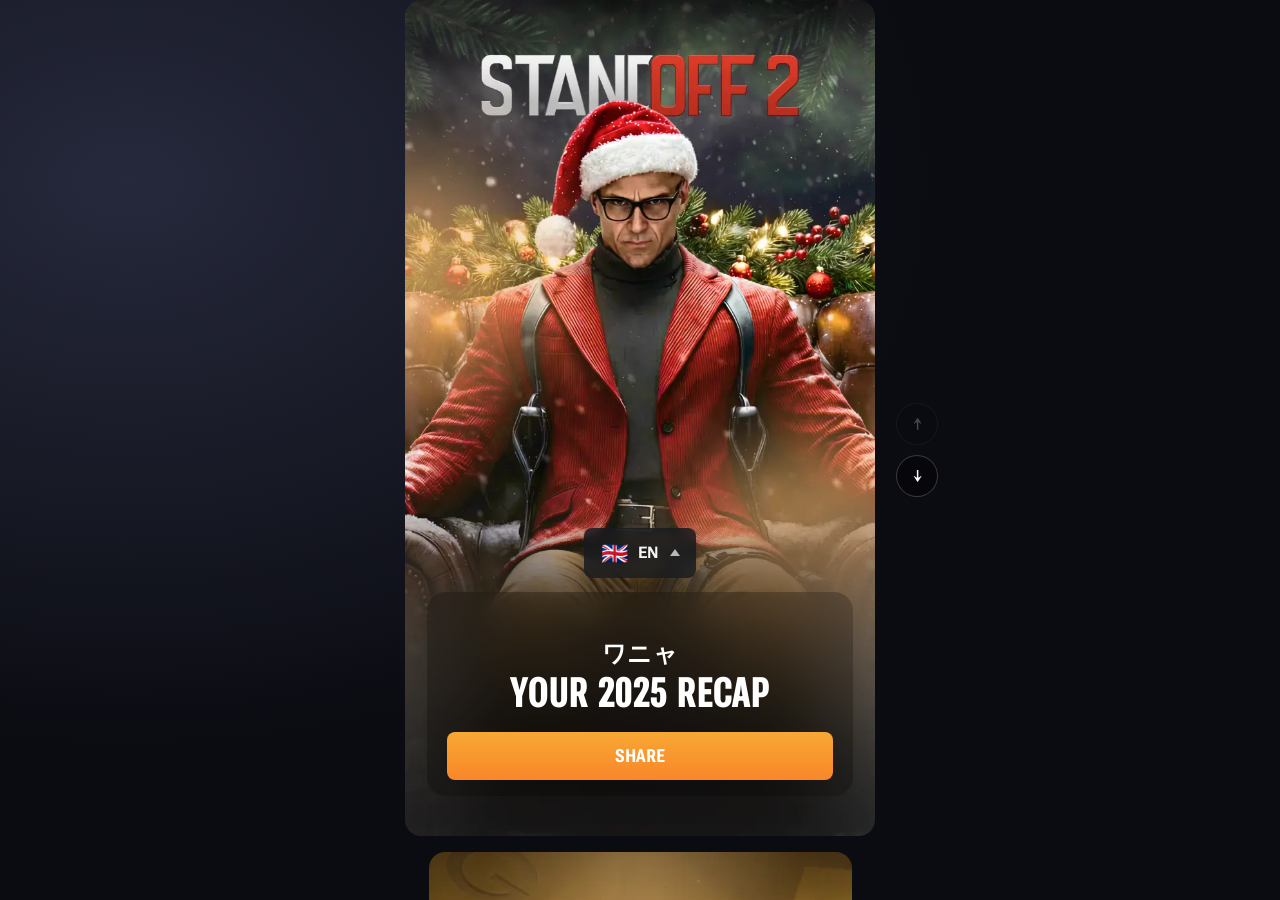
<file: index.html>
<!DOCTYPE html><html lang="en" dir="ltr"><head><meta charset="UTF-8"><link rel="shortcut icon" href="favicon.ico"><meta name="viewport" content="width=device-width,initial-scale=1"><meta name="theme-color" content="#323752"><meta name="robots" content="notranslate"><meta http-equiv="cache-control" content="no-cache"><meta http-equiv="expires" content="0"><meta http-equiv="pragma" content="no-cache"><link rel="canonical" href="https://install.standoff2.com/"><meta property="csp-nonce" content="**CSP_NONCE**"><noscript id="jss-insertion-point"></noscript><link rel="stylesheet" type="text/css" href="0.cf6b9f85.css"><link rel="stylesheet" type="text/css" href="1.976457fd.css"><style type="text/css" id="country-flag-fixer-ext-head">
  @font-face {
    font-family: "Twemoji Country Flags";
    font-style: normal;
    src: url("chrome-extension://jhcpefjbhmbkgjgipkhndplfbhdecijh/assets/TwemojiCountryFlags.woff2") format('woff2');
    unicode-range: U+1F1E6-1F1FF, U+1F3F4, U+E0062-E0063, U+E0065, U+E0067, U+E006C, U+E006E, U+E0073-E0074, U+E0077, U+E007F;
  }

  @font-face {
    font-family: "Twemoji Country Flags";
    font-style: italic; /* Defined to prevent italic styled flags */
    src: url("chrome-extension://jhcpefjbhmbkgjgipkhndplfbhdecijh/assets/TwemojiCountryFlags.woff2") format('woff2');
    unicode-range: U+1F1E6-1F1FF, U+1F3F4, U+E0062-E0063, U+E0065, U+E0067, U+E006C, U+E006E, U+E0073-E0074, U+E0077, U+E007F;
  }

html, body {
  height: 100%;
  overflow: hidden;
}

</style><link rel="stylesheet" type="text/css" href="4.a1e4e37d.css"><style type="text/css" id="country-flag-fixer-ext">._Text_4tjyj_1 { font-family: 'Twemoji Country Flags', var(--font-family-base) !important; }
html { font-family: 'Twemoji Country Flags', system-ui, "Segoe UI", Roboto, Helvetica, Arial, sans-serif, "Apple Color Emoji", "Segoe UI Emoji" !important; }
code, kbd, samp, pre { font-family: 'Twemoji Country Flags', ui-monospace, SFMono-Regular, Consolas, "Liberation Mono", Menlo, monospace !important; }
undefined { font-family: 'Twemoji Country Flags', "Roboto Flex Variable" !important; }
undefined { font-family: 'Twemoji Country Flags', "Roboto Flex Variable" !important; }
undefined { font-family: 'Twemoji Country Flags', "Roboto Flex Variable" !important; }
undefined { font-family: 'Twemoji Country Flags', "Roboto Flex Variable" !important; }
undefined { font-family: 'Twemoji Country Flags', "Roboto Flex Variable" !important; }
undefined { font-family: 'Twemoji Country Flags', "Roboto Flex Variable" !important; }
body { font-family: 'Twemoji Country Flags', var(--font-family-base) !important; }
</style><title>Standoff 2 Recap</title><meta name="description" content="meta.description"><link rel="canonical" href="https://install.standoff2.com/recap" data-rh="true"><meta name="description" content="Swipe through your Standoff 2 year in review." data-rh="true"><link rel="stylesheet" href="recap_langswitcher.css"></head><body><div id="root"><div class="app"><div class="dPilRRRl"><div class="uD5AL6an"><div class="KdxjzoAS"><div class="swiper swiper-initialized swiper-vertical F2AK2WzZ recap-swiper"><div class="swiper-wrapper" style="transform: translate3d(0px, 0px, 0px); transition-duration: 0ms; transition-delay: 0ms;"><div class="swiper-slide swiper-slide-active wWsFLGVq" style="margin-bottom: 16px;"><section class="mQZ4VHlB ymK9eeaz m6K5LEMy"><div class="SZ4xvQEJ uPqmKTYe"><div class="uRWs7Ni5"><h1 class="_Header_1kx4m_1 _l_1kx4m_32 haMDBxC3"><p class="PpNNl5vY">ワニャ</p><p>Your 2025 Recap</p></h1><div class="QrAGMlfu IRORex3n"><button type="button" class="_Button_1vg7i_1 _primary_1vg7i_62 _default_1vg7i_57"><span class="_Text_4tjyj_1 _l_4tjyj_33 _other_4tjyj_72">Share</span></button></div></div></div></section></div><div class="swiper-slide swiper-slide-next wWsFLGVq" style="margin-bottom: 16px;"><section class="mQZ4VHlB mmDAgplp"><div class="SZ4xvQEJ"><div><h4 class="_Header_1kx4m_1 _l_1kx4m_32 sTZIeafz">You understand that the best gear demands investment, and you never settled for less!</h4></div><div class="ZdQaXEOl"><div class="Q_kXwdq7 Vf6zNrJm Kg4mB_o8"><p class="_Text_4tjyj_1 _l_4tjyj_33 undefined">GOLD spent: </p><p class="_Text_4tjyj_1 _l_4tjyj_33 undefined f1Hx1g0H">46K</p></div></div><div class="Q6cyttTo"><h4 class="_Header_1kx4m_1 _s_1kx4m_24 PLS7wZ8f">You can buy your dream skin right now or choose to invest, it's up to you! You've outspent 99% of players on the Marketplace.</h4></div></div></section></div><div class="swiper-slide wWsFLGVq" style="margin-bottom: 16px;"><section class="mQZ4VHlB WUfXarNA XZe8h85d"><div class="xmDOAvRa"><h4 class="_Header_1kx4m_1 _l_1kx4m_32 sTZIeafz">You kept an eye on the eSports scene, supported pro teams, and got rewards.</h4></div><div class="SZ4xvQEJ uPqmKTYe"><div class="ZdQaXEOl"><div class="Q_kXwdq7 Vf6zNrJm Kg4mB_o8"><p class="_Text_4tjyj_1 _l_4tjyj_33 undefined">Stream Crates earned: </p><p class="_Text_4tjyj_1 _l_4tjyj_33 undefined f1Hx1g0H">11</p></div></div><div class="csxP37A_"><h4 class="_Header_1kx4m_1 _s_1kx4m_24 PLS7wZ8f">You got a taste for the new Stream Crates, and snagged more of them than 35% of players.</h4></div></div></section></div><div class="swiper-slide wWsFLGVq" style="margin-bottom: 16px;"><section class="mQZ4VHlB nFeA_SnB"><div class="xmDOAvRa"><h4 class="_Header_1kx4m_1 _l_1kx4m_32 a4edK2Fx">Every new Battle Pass level brings a little milestone and a satisfying reward.</h4></div><div class="SZ4xvQEJ uPqmKTYe"><div class="ZdQaXEOl"><div class="CDltdzSn Vf6zNrJm"><p class="_Text_4tjyj_1 _l_4tjyj_33 undefined vdwK2beU">Battle Pass levels earned: </p><p class="_Text_4tjyj_1 _l_4tjyj_33 undefined YGsAzgul">377</p></div></div><div><h4 class="_Header_1kx4m_1 _s_1kx4m_24 RA_gGnc8">You've outpaced 85% of players in your Battle Pass progress this year.</h4></div></div></section></div><div class="swiper-slide wWsFLGVq" style="margin-bottom: 16px;"><section class="mQZ4VHlB KQAVpVfe"><div class="xmDOAvRa"><h4 class="_Header_1kx4m_1 _l_1kx4m_32 a4edK2Fx">Completing every Battle Pass mission is a small step toward a big reward.</h4></div><div class="SZ4xvQEJ uPqmKTYe"><div class="ZdQaXEOl"><div class="CDltdzSn Vf6zNrJm"><p class="_Text_4tjyj_1 _l_4tjyj_33 undefined vdwK2beU">Battle Pass missions completed: </p><p class="_Text_4tjyj_1 _l_4tjyj_33 undefined YGsAzgul">320</p></div></div><div><h4 class="_Header_1kx4m_1 _s_1kx4m_24 RA_gGnc8">You outperformed 75% of players.</h4></div></div></section></div><div class="swiper-slide wWsFLGVq" style="margin-bottom: 16px;"><section class="mQZ4VHlB x0q3_jBC" style="background-image: url(&quot;2.webp&quot;);"><div class="xmDOAvRa"><h4 class="_Header_1kx4m_1 _l_1kx4m_32 a4edK2Fx">Experience shows your knowledge of the game.</h4></div><div class="SZ4xvQEJ uPqmKTYe"><div class="ZdQaXEOl"><div class="CDltdzSn Vf6zNrJm"><p class="_Text_4tjyj_1 _l_4tjyj_33 undefined vdwK2beU">XP gained: </p><p class="_Text_4tjyj_1 _l_4tjyj_33 undefined YGsAzgul">682K</p></div></div><div><h4 class="_Header_1kx4m_1 _s_1kx4m_24 RA_gGnc8"></h4></div></div></section></div><div class="swiper-slide wWsFLGVq" style="margin-bottom: 16px;"><section class="mQZ4VHlB xi6CL7P5"><div class="xmDOAvRa"><h4 class="_Header_1kx4m_1 _l_1kx4m_32 a4edK2Fx">You never missed any giveaways.</h4></div><div class="SZ4xvQEJ uPqmKTYe"><div class="ZdQaXEOl"><div class="CDltdzSn Vf6zNrJm"><p class="_Text_4tjyj_1 _l_4tjyj_33 undefined vdwK2beU">Promo codes activated: </p><p class="_Text_4tjyj_1 _l_4tjyj_33 undefined YGsAzgul">33</p></div></div><div><h4 class="_Header_1kx4m_1 _s_1kx4m_24 RA_gGnc8">You got lots of cool presents this year! 99% of players wish they had your luck.</h4></div></div></section></div><div class="swiper-slide wWsFLGVq" style="margin-bottom: 16px;"><section class="mQZ4VHlB KCbnAT4I"><div class="SZ4xvQEJ uPqmKTYe"><div class="Jc73K2ZV"><h1 class="_Header_1kx4m_1 _l_1kx4m_32 JUn1kK9P">Combat Stats</h1><p class="_Text_4tjyj_1 _s_4tjyj_27 undefined P7VyO7Ly">See how well you did in ranked matches in Seasons 9 and 10.</p></div></div></section></div><div class="swiper-slide wWsFLGVq" style="margin-bottom: 16px;"><section class="mQZ4VHlB odc_WKxC"><div class="SZ4xvQEJ"><div><h4 class="_Header_1kx4m_1 _l_1kx4m_32 sTZIeafz">Up-close, cold-blooded combat where one mistake can cost everything. The knife is a confident player's weapon.</h4></div><div class="ZdQaXEOl"><div class="Q_kXwdq7 Vf6zNrJm Kg4mB_o8"><p class="_Text_4tjyj_1 _l_4tjyj_33 undefined">Knife kills: </p><p class="_Text_4tjyj_1 _l_4tjyj_33 undefined f1Hx1g0H">3</p></div></div></div></section></div><div class="swiper-slide wWsFLGVq" style="margin-bottom: 16px;"><section class="mQZ4VHlB APhAtbsh"><div class="SZ4xvQEJ"><div><h4 class="_Header_1kx4m_1 _l_1kx4m_32 sTZIeafz">Fire doesn't forgive mistakes, yet you've mastered its power.</h4></div><div class="ZdQaXEOl"><div class="Q_kXwdq7 Vf6zNrJm Kg4mB_o8"><p class="_Text_4tjyj_1 _l_4tjyj_33 undefined">Fire kills: </p><p class="_Text_4tjyj_1 _l_4tjyj_33 undefined f1Hx1g0H">2</p></div></div></div></section></div><div class="swiper-slide wWsFLGVq" style="margin-bottom: 16px;"><section class="mQZ4VHlB OxcWXcsq"><div class="SZ4xvQEJ"><div><h4 class="_Header_1kx4m_1 _l_1kx4m_32 sTZIeafz">Your precise calculations and perfect timing led to explosive victories.</h4></div><div class="ZdQaXEOl"><div class="Q_kXwdq7 Vf6zNrJm Kg4mB_o8"><p class="_Text_4tjyj_1 _l_4tjyj_33 undefined">Grenade kills: </p><p class="_Text_4tjyj_1 _l_4tjyj_33 undefined f1Hx1g0H">4</p></div></div></div></section></div><div class="swiper-slide wWsFLGVq" style="margin-bottom: 16px;"><section class="mQZ4VHlB qSP65tZ_ nvLzdeO3"><div class="SZ4xvQEJ gKpwFnLf"><div><h4 class="_Header_1kx4m_1 _l_1kx4m_32 qGLeC1oI">What's the point of saving ammo? You have to pull the trigger to win!</h4></div><div class="ZdQaXEOl"><div class="Q_kXwdq7 Vf6zNrJm Kg4mB_o8"><p class="_Text_4tjyj_1 _l_4tjyj_33 undefined">Shots: </p><p class="_Text_4tjyj_1 _l_4tjyj_33 undefined f1Hx1g0H">16K</p><p class="_Text_4tjyj_1 _l_4tjyj_33 undefined">You'd need around 145.3 kg of lead to make this many bullets!</p></div></div><div class="Q6cyttTo"><h4 class="_Header_1kx4m_1 _s_1kx4m_24 TsPK0zaI">You took more shots than 80% of players.</h4></div></div></section></div><div class="swiper-slide wWsFLGVq" style="margin-bottom: 16px;"><section class="mQZ4VHlB IvhJlI4F"><div class="xmDOAvRa"><h4 class="_Header_1kx4m_1 _l_1kx4m_32 EsoWFaHX">What matters isn't that you fell, but that you always got back up!</h4></div><div class="SZ4xvQEJ uPqmKTYe"><div class="ZdQaXEOl"><div class="CDltdzSn Vf6zNrJm iQVqrJix"><p class="_Text_4tjyj_1 _l_4tjyj_33 undefined vdwK2beU">Death count: </p><p class="_Text_4tjyj_1 _l_4tjyj_33 undefined YGsAzgul">764</p></div></div></div></section></div><div class="swiper-slide wWsFLGVq" style="margin-bottom: 16px;"><section class="mQZ4VHlB SQNlp4eX" style="background-image: url(&quot;p90.webp&quot;);"><div class="xmDOAvRa"><h2 class="_Header_1kx4m_1 _l_1kx4m_32 o7EhwyuW">Your favorite weapon</h2></div><div class="SZ4xvQEJ uPqmKTYe"><div class="IRORex3n"><h3 class="_Header_1kx4m_1 _l_1kx4m_32 pBHglg4G">P90</h3><div class="nvz08j4e"><div class="xhTellg_"><p class="_Text_4tjyj_1 _l_4tjyj_33 undefined">Kills</p><p class="_Text_4tjyj_1 _l_4tjyj_33 undefined f1Hx1g0H">187</p></div><div class="xhTellg_"><p class="_Text_4tjyj_1 _l_4tjyj_33 undefined">Headshots</p><p class="_Text_4tjyj_1 _l_4tjyj_33 undefined f1Hx1g0H">66</p></div><div class="xhTellg_"><p class="_Text_4tjyj_1 _l_4tjyj_33 undefined">Accuracy</p><p class="_Text_4tjyj_1 _l_4tjyj_33 undefined f1Hx1g0H">21%</p></div></div></div></div></section></div><div class="swiper-slide wWsFLGVq" style="margin-bottom: 16px;"><section class="mQZ4VHlB JMmAzrhm nvLzdeO3"><div class="SZ4xvQEJ"><div class="xmDOAvRa"><h4 class="_Header_1kx4m_1 _l_1kx4m_32 uKOWLj8S">You tested yourself in ranked matches and emerged victorious!</h4></div><div class="ZdQaXEOl p1JZ7io7"><div class="CJptLzzQ Vf6zNrJm"><p class="_Text_4tjyj_1 _l_4tjyj_33 undefined WbvU1M2E">Allies:</p><p class="_Text_4tjyj_1 _l_4tjyj_33 undefined WbvU1M2E">1570 MMR</p><div class="o_T0Ccpq"><img class="zC6BscAd" alt="rank" src="13.webp"></div><p class="_Text_4tjyj_1 _l_4tjyj_33 undefined WbvU1M2E">That is better than 88% of players.</p></div></div><div class="v6d1fU5V IRORex3n VwkrguZv ZPnfj1Pu"><div class="CJptLzzQ"><p class="_Text_4tjyj_1 _l_4tjyj_33 undefined WbvU1M2E">Competitive:</p><p class="_Text_4tjyj_1 _l_4tjyj_33 undefined WbvU1M2E">1351 MMR</p><div class="o_T0Ccpq"><img class="iLt99sbd" alt="rank" src="11.webp"></div></div><div class="CJptLzzQ"><p class="_Text_4tjyj_1 _l_4tjyj_33 undefined WbvU1M2E">Duel:</p><p class="_Text_4tjyj_1 _l_4tjyj_33 undefined WbvU1M2E">1479 MMR</p><div class="o_T0Ccpq"><img class="iLt99sbd" alt="rank" src="12.webp"></div></div></div></div></section></div><div class="swiper-slide wWsFLGVq" style="margin-bottom: 16px;"><section class="mQZ4VHlB BglIiPx7"><div class="xmDOAvRa"><h4 class="_Header_1kx4m_1 _l_1kx4m_32 a4edK2Fx">Every match is progress on your path to mastery.</h4></div><div class="SZ4xvQEJ uPqmKTYe"><div class="ZdQaXEOl"><div class="CDltdzSn Vf6zNrJm P58d2FQL"><p class="_Text_4tjyj_1 _l_4tjyj_33 undefined vdwK2beU">Matches played: </p><p class="_Text_4tjyj_1 _l_4tjyj_33 undefined YGsAzgul">131</p></div></div><div><h4 class="_Header_1kx4m_1 _s_1kx4m_24 RA_gGnc8">You played more ranked matches than 80% of players.</h4></div></div></section></div><div class="swiper-slide wWsFLGVq" style="margin-bottom: 16px;"><section class="mQZ4VHlB ki8ivv23"><div class="xmDOAvRa"><h4 class="_Header_1kx4m_1 _l_1kx4m_32 NEBayV1o">Every player has their favorite mode.</h4></div><div class="SZ4xvQEJ uPqmKTYe"><div class="ZdQaXEOl"><div class="CDltdzSn Vf6zNrJm"><p class="_Text_4tjyj_1 _l_4tjyj_33 undefined vdwK2beU">Favorite mode: </p><p class="_Text_4tjyj_1 _l_4tjyj_33 undefined reO0TJnQ">Duel</p></div></div><div><h4 class="_Header_1kx4m_1 _s_1kx4m_24 RA_gGnc8">97% of players can't boast the same level of devotion.</h4></div></div></section></div><div class="swiper-slide wWsFLGVq" style="margin-bottom: 16px;"><section class="mQZ4VHlB Fg1dH5s9"><div class="xmDOAvRa"><h4 class="_Header_1kx4m_1 _l_1kx4m_32 a4edK2Fx">Victories aren't random, and you know how to achieve them.</h4></div><div class="SZ4xvQEJ uPqmKTYe"><div class="ZdQaXEOl"><div class="CDltdzSn Vf6zNrJm P58d2FQL"><p class="_Text_4tjyj_1 _l_4tjyj_33 undefined vdwK2beU">Victories: </p><p class="_Text_4tjyj_1 _l_4tjyj_33 undefined YGsAzgul">67</p></div></div><div><h4 class="_Header_1kx4m_1 _s_1kx4m_24 TsPK0zaI">You won more matches than 80% of players.</h4></div></div></section></div><div class="swiper-slide wWsFLGVq" style="margin-bottom: 16px;"><section class="mQZ4VHlB bVWPoZAh"><div class="xmDOAvRa"><h4 class="_Header_1kx4m_1 _l_1kx4m_32 a4edK2Fx">Being the MVP means leading your team to victory.</h4></div><div class="SZ4xvQEJ uPqmKTYe"><div class="ZdQaXEOl"><div class="CDltdzSn Vf6zNrJm P58d2FQL"><p class="_Text_4tjyj_1 _l_4tjyj_33 undefined vdwK2beU">Total MVPs: </p><p class="_Text_4tjyj_1 _l_4tjyj_33 undefined YGsAzgul">529</p></div></div><div><h4 class="_Header_1kx4m_1 _s_1kx4m_24 TsPK0zaI">You were MVP more often than 85% of players!</h4></div></div></section></div><div class="swiper-slide wWsFLGVq" style="margin-bottom: 16px;"><section class="mQZ4VHlB Tk_F3jlS" style="background-image: url(&quot;Pool.webp&quot;);"><div class="xmDOAvRa"><h2 class="_Header_1kx4m_1 _l_1kx4m_32 EI1crRo8">Your opponents don't stand a chance when fighting you on your favorite map.</h2></div><div class="SZ4xvQEJ uPqmKTYe"><div class="IRORex3n"><h3 class="_Header_1kx4m_1 _l_1kx4m_32 pBHglg4G">POOL</h3><div class="nvz08j4e"><div class="xhTellg_"><p class="_Text_4tjyj_1 _l_4tjyj_33 undefined">Matches played: </p><p class="_Text_4tjyj_1 _l_4tjyj_33 undefined f1Hx1g0H">29</p></div><div class="xhTellg_"><p class="_Text_4tjyj_1 _l_4tjyj_33 undefined">Victories: </p><p class="_Text_4tjyj_1 _l_4tjyj_33 undefined f1Hx1g0H">21</p></div></div></div></div></section></div><div class="swiper-slide wWsFLGVq" style="margin-bottom: 16px;"><section class="mQZ4VHlB Tk_F3jlS" style="background-image: url(&quot;sandstone.webp&quot;);"><div class="xmDOAvRa"><h2 class="_Header_1kx4m_1 _l_1kx4m_32 EI1crRo8">Your opponents don't stand a chance when fighting you on your favorite map.</h2></div><div class="SZ4xvQEJ uPqmKTYe"><div class="IRORex3n"><h3 class="_Header_1kx4m_1 _l_1kx4m_32 pBHglg4G">SANDSTONE</h3><div class="nvz08j4e"><div class="xhTellg_"><p class="_Text_4tjyj_1 _l_4tjyj_33 undefined">Matches played: </p><p class="_Text_4tjyj_1 _l_4tjyj_33 undefined f1Hx1g0H">26</p></div><div class="xhTellg_"><p class="_Text_4tjyj_1 _l_4tjyj_33 undefined">Victories: </p><p class="_Text_4tjyj_1 _l_4tjyj_33 undefined f1Hx1g0H">11</p></div></div></div></div></section></div><div class="swiper-slide wWsFLGVq" style="margin-bottom: 16px;"><section class="mQZ4VHlB Tk_F3jlS" style="background-image: url(&quot;Cableway.webp&quot;);"><div class="xmDOAvRa"><h2 class="_Header_1kx4m_1 _l_1kx4m_32 EI1crRo8">Your opponents don't stand a chance when fighting you on your favorite map.</h2></div><div class="SZ4xvQEJ uPqmKTYe"><div class="IRORex3n"><h3 class="_Header_1kx4m_1 _l_1kx4m_32 pBHglg4G">CABLEWAY</h3><div class="nvz08j4e"><div class="xhTellg_"><p class="_Text_4tjyj_1 _l_4tjyj_33 undefined">Matches played: </p><p class="_Text_4tjyj_1 _l_4tjyj_33 undefined f1Hx1g0H">21</p></div><div class="xhTellg_"><p class="_Text_4tjyj_1 _l_4tjyj_33 undefined">Victories: </p><p class="_Text_4tjyj_1 _l_4tjyj_33 undefined f1Hx1g0H">13</p></div></div></div></div></section></div><div class="swiper-slide wWsFLGVq" style="margin-bottom: 16px;"><section class="mQZ4VHlB b4QDvilH"><div class="xmDOAvRa"><h4 class="_Header_1kx4m_1 _l_1kx4m_32 a4edK2Fx">Winning a match together is so much fun!</h4></div><div class="SZ4xvQEJ uPqmKTYe"><div><h4 class="_Header_1kx4m_1 _s_1kx4m_24 kj7e2MQy">The friend you played most matches with: Lirili Larila</h4></div><div class="ZdQaXEOl"><div class="Q_kXwdq7 Vf6zNrJm Kg4mB_o8"><p class="_Text_4tjyj_1 _l_4tjyj_33 undefined vdwK2beU">Matches played together: </p><p class="_Text_4tjyj_1 _l_4tjyj_33 undefined YGsAzgul">29</p></div></div></div></section></div><div class="swiper-slide wWsFLGVq" style="margin-bottom: 16px;"><section class="mQZ4VHlB yNoJOrpT amsLZ2Dk"><div class="xmDOAvRa"><h4 class="_Header_1kx4m_1 _l_1kx4m_32 xxU7rU3L">This has been an incredible year!</h4></div><div class="SZ4xvQEJ uPqmKTYe"><div><h4 class="_Header_1kx4m_1 _s_1kx4m_24 Qjw6nObj">Your level of activity this year is an inspiration to other players. We wish you even more victories in 2026! Thank you for playing Standoff 2!</h4></div><div class="QrAGMlfu IRORex3n"><button type="button" class="_Button_1vg7i_1 _primary_1vg7i_62 _default_1vg7i_57"><span class="_Text_4tjyj_1 _l_4tjyj_33 _other_4tjyj_72">Share</span></button></div></div></section></div></div></div></div><div class="GQTlKzDA"><button type="button" class="_Button_1vg7i_1 _icon_1vg7i_205 _default_1vg7i_57 XU7MBqXF" disabled=""><span class="_Text_4tjyj_1 _l_4tjyj_33 _other_4tjyj_72">↑</span></button><button type="button" class="_Button_1vg7i_1 _icon_1vg7i_205 _default_1vg7i_57 XU7MBqXF"><span class="_Text_4tjyj_1 _l_4tjyj_33 _other_4tjyj_72">↓</span></button></div></div></div></div></div><noscript><div><img src="1.gif" style="position: absolute; left: -9999px" alt=""></div></noscript><script src="recap_nav.js"></script>
<script defer src="recap_i18n.js"></script><script defer src="recap_langswitcher.js"></script>
<script defer src="recap_share.js"></script></body></html>
</file>
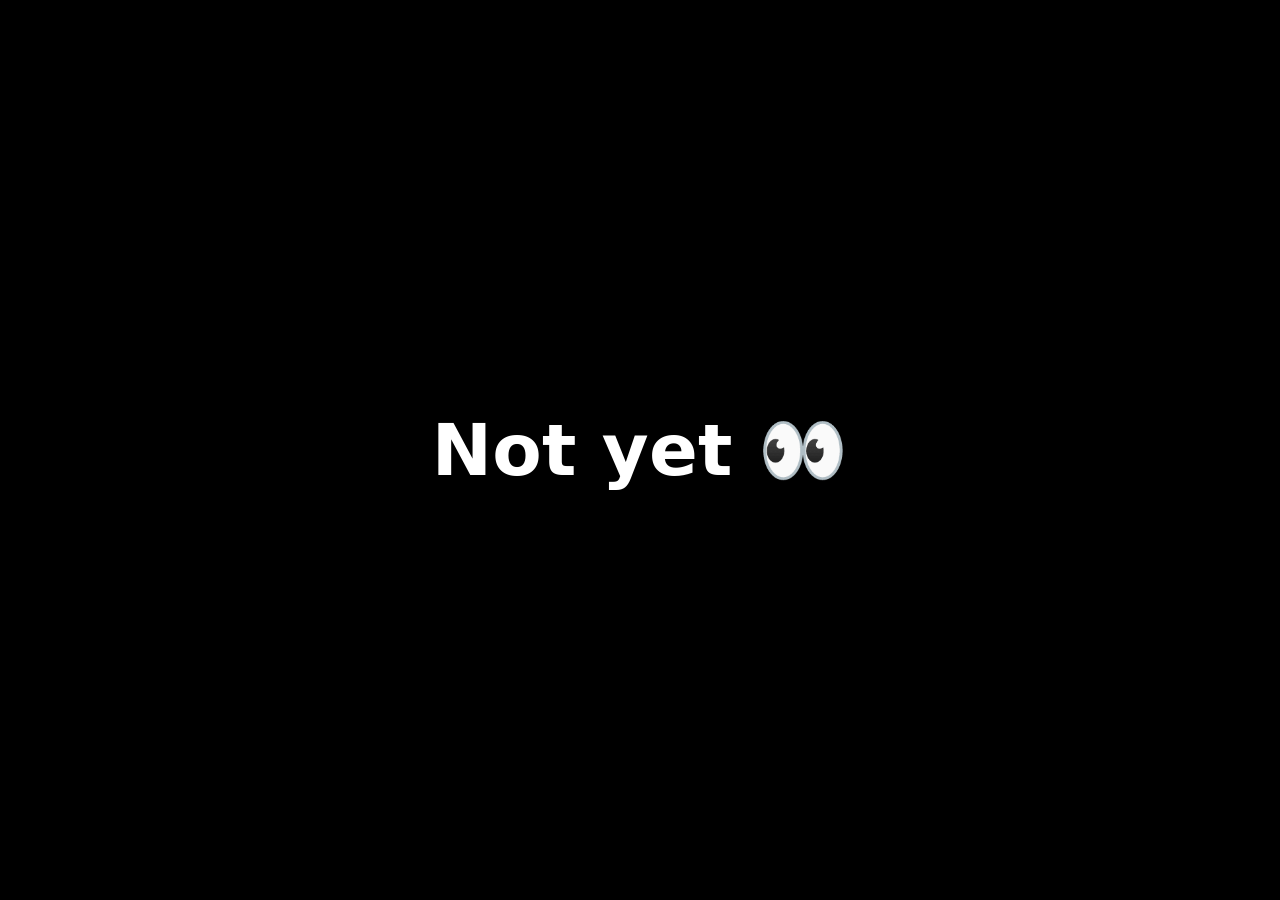
<file: 2026/index.html>
<!doctype html>
<html lang="en">
<head>
  <meta charset="utf-8" />
  <meta name="viewport" content="width=device-width,initial-scale=1" />
  <title>Not yet</title>
  <style>
    :root {
      color-scheme: dark;
    }
    html, body {
      height: 100%;
      margin: 0;
      background: #000;
      color: #fff;
      font-family: system-ui, -apple-system, "Segoe UI", Roboto, Arial, sans-serif;
    }
    .wrap {
      height: 100%;
      display: grid;
      place-items: center;
    }
    .text {
      font-size: clamp(28px, 6vw, 72px);
      font-weight: 600;
      letter-spacing: 0.2px;
      user-select: none;
    }
    /* Make the link look like normal text */
    .text a {
      color: inherit;
      text-decoration: none;
      cursor: default;
    }
    .text a:focus-visible {
      outline: 2px solid #fff;
      outline-offset: 6px;
      border-radius: 6px;
      cursor: pointer;
    }
  </style>
</head>
<body>
  <div class="wrap">
    <div class="text">
      Not yet
      <a href="https://www.youtube.com/watch?v=dQw4w9WgXcQ" target="_blank" rel="noopener noreferrer" aria-label="👀">
        👀
      </a>
    </div>
  </div>
</body>
</html>
</file>
<file: 0.cf6b9f85.css>
._Text_4tjyj_1{font-family:var(--font-family-base);font-weight:var(--font-weight-regular)}._wide_4tjyj_6{font-variation-settings:"wdth" var(--font-variation-width-2),"slnt" var(--font-variation-slnt-1),"GRAD" var(--font-variation-grad-2),"XTRA" var(--font-variation-xtra-2),"XOPQ" var(--font-variation-xopq-2),"YOPQ" var(--font-variation-yopq),"YTLC" var(--font-variation-ytlc-2),"YTUC" var(--font-variation-ytuc),"YTAS" var(--font-variation-ytas),"YTDE" var(--font-variation-ytde),"YTFI" var(--font-variation-ytfi)}._wide_4tjyj_6._xxs_4tjyj_21{letter-spacing:var(--font-letter-spacing-small-1)}._wide_4tjyj_6._xs_4tjyj_24{letter-spacing:var(--font-letter-spacing-small-2)}._wide_4tjyj_6._s_4tjyj_27{letter-spacing:var(--font-letter-spacing-small-3)}._wide_4tjyj_6._m_4tjyj_30{letter-spacing:var(--font-letter-spacing-small-4)}._wide_4tjyj_6._l_4tjyj_33{letter-spacing:var(--font-letter-spacing-small-5)}._narrow_4tjyj_37{font-variation-settings:"wdth" var(--font-variation-width-3),"slnt" var(--font-variation-slnt-1),"GRAD" var(--font-variation-grad-3),"XTRA" var(--font-variation-xtra-3),"XOPQ" var(--font-variation-xopq-3),"YOPQ" var(--font-variation-yopq),"YTLC" var(--font-variation-ytlc-3),"YTUC" var(--font-variation-ytuc),"YTAS" var(--font-variation-ytas),"YTDE" var(--font-variation-ytde),"YTFI" var(--font-variation-ytfi)}._narrow_4tjyj_37._xxs_4tjyj_21{letter-spacing:var(--font-letter-spacing-small-1)}._narrow_4tjyj_37._xs_4tjyj_24{letter-spacing:var(--font-letter-spacing-small-2)}._narrow_4tjyj_37._s_4tjyj_27{letter-spacing:var(--font-letter-spacing-small-3)}._narrow_4tjyj_37._m_4tjyj_30{letter-spacing:var(--font-letter-spacing-small-4)}._narrow_4tjyj_37._l_4tjyj_33{letter-spacing:var(--font-letter-spacing-small-5)}._italic_4tjyj_68{font-variation-settings:"slnt" var(--font-variation-slnt-2)}._other_4tjyj_72{font-variation-settings:"wdth" var(--font-variation-width-4),"slnt" var(--font-variation-slnt-1),"GRAD" var(--font-variation-grad-4),"XTRA" var(--font-variation-xtra-4),"XOPQ" var(--font-variation-xopq-4),"YOPQ" var(--font-variation-yopq),"YTLC" var(--font-variation-ytlc-4),"YTUC" var(--font-variation-ytuc),"YTAS" var(--font-variation-ytas),"YTDE" var(--font-variation-ytde),"YTFI" var(--font-variation-ytfi);text-transform:var(--font-transform-uppercase);font-weight:var(--font-weight-bold)}._other_4tjyj_72._xs_4tjyj_24{letter-spacing:var(--font-letter-spacing-small-1)}._other_4tjyj_72._s_4tjyj_27{letter-spacing:var(--font-letter-spacing-small-3)}._other_4tjyj_72._m_4tjyj_30{letter-spacing:var(--font-letter-spacing-small-4)}._other_4tjyj_72._l_4tjyj_33{letter-spacing:var(--font-letter-spacing-small-5)}._xxs_4tjyj_21{font-size:var(--font-size-10)}._xs_4tjyj_24{font-size:var(--font-size-12)}._s_4tjyj_27{font-size:var(--font-size-14)}._m_4tjyj_30{font-size:var(--font-size-16)}._l_4tjyj_33{font-size:var(--font-size-18)}

._SpinnerWrapper_ugh3q_1{display:flex;justify-content:center;align-items:center;width:24px;height:24px}._Spinner_ugh3q_1{width:100%;height:100%;border:4px solid transparent;border-radius:50%;border-top:4px solid var(--neutral-white-100);animation:_spin_ugh3q_1 1s linear infinite}@keyframes _spin_ugh3q_1{0%{transform:rotate(0)}to{transform:rotate(360deg)}}

._Button_1vg7i_1{display:flex;color:var(--neutral-white-100);width:auto;padding:12px 32px;justify-content:center;align-items:center;border-radius:8px;text-transform:uppercase;letter-spacing:.18px;font-weight:700;gap:8px;height:100%}._Button_1vg7i_1>svg{height:24px;width:auto}._Button_1vg7i_1:has(._titleContainer_1vg7i_21>._strokeThroughText_1vg7i_21){padding:8px 24px}._tiny_1vg7i_24:has(._titleContainer_1vg7i_21>._strokeThroughText_1vg7i_21){padding:4px 24px}._tertiary_1vg7i_27:has(._titleContainer_1vg7i_21>._strokeThroughText_1vg7i_21){padding:7px 23px}._tiny_1vg7i_24._tertiary_1vg7i_27:has(._titleContainer_1vg7i_21>._strokeThroughText_1vg7i_21){padding:3px 23px}._Button_1vg7i_1:disabled{cursor:not-allowed}._tiny_1vg7i_24{padding:8px 32px;font-size:16px;line-height:18px;letter-spacing:.14px}._tiny_1vg7i_24>svg{height:16px}._tiny_1vg7i_24._tertiary_1vg7i_27{padding:7px 31px}._mini_1vg7i_52{font-size:16px;line-height:1;letter-spacing:.16px}._default_1vg7i_57{font-size:18px;line-height:24px}._primary_1vg7i_62{background:linear-gradient(180deg,rgba(var(--main-red-bright),0),rgba(var(--main-red-bright),.2)),rgb(var(--primary-rgb))}._primary_1vg7i_62:not(:disabled):hover{background:linear-gradient(0deg,rgba(var(--neutral-black-rgb),.03),rgba(var(--neutral-black-rgb),.03)),linear-gradient(180deg,rgba(var(--main-red-bright),0),rgba(var(--main-red-bright),.2)),rgb(var(--primary-rgb))}._primary_1vg7i_62:not(:disabled):active{background:linear-gradient(0deg,rgba(var(--main-red-bright),0),rgba(var(--main-red-bright),.2)),linear-gradient(0deg,rgba(var(--neutral-black-rgb),.1),rgba(var(--neutral-black-rgb),.1)),rgb(var(--primary-rgb))}._primary_1vg7i_62:not(:disabled):focus-visible{background:linear-gradient(180deg,rgba(var(--main-red-bright),0),rgba(var(--main-red-bright),.2)),rgb(var(--primary-rgb));box-shadow:0 0 10px #ffb03e}._primary_1vg7i_62:disabled{background:linear-gradient(0deg,#75757599,#75757599),linear-gradient(180deg,rgba(var(--main-red-bright),0) 7.45%,rgba(var(--main-red-bright),.2)),rgb(var(--primary-rgb));color:var(--neutral-white-40)}._secondary_1vg7i_127{border-radius:8px;background:rgba(var(--neutral-white-rgb),.04)}._secondary_1vg7i_127:not(:disabled):hover{background:rgba(var(--neutral-white-rgb),.06)}._secondary_1vg7i_127:not(:disabled):active{background:var(--neutral-white-10)}._secondary_1vg7i_127:not(:disabled):focus-visible{border-radius:8px;background:rgba(var(--neutral-white-rgb),.04);box-shadow:0 0 16.9px rgba(var(--neutral-white-rgb),.24)}._secondary_1vg7i_127:disabled{border-radius:8px;background:rgba(var(--neutral-white-rgb),.04);color:var(--neutral-white-20)}._tertiary_1vg7i_27{border:1px solid var(--neutral-white-100);background:var(--neutral-white-10);padding:11px 31px}._tertiary_1vg7i_27:not(:disabled):hover{border:1px solid var(--neutral-white-100);background:rgba(var(--neutral-white-rgb),.15)}._tertiary_1vg7i_27:not(:disabled):active{border:1px solid var(--neutral-white-100);background:var(--neutral-white-20)}._tertiary_1vg7i_27:not(:disabled):focus-visible{border:1px solid var(--neutral-white-100);background:var(--neutral-white-20);box-shadow:0 0 10px 0 var(--neutral-white-100)}._tertiary_1vg7i_27:disabled{background:#aeaeae99;color:#b3b3b366;border:1px solid transparent}._error_1vg7i_179{border-radius:8px;background:rgba(var(--system-red),.16);color:rgba(var(--system-red),1)}._error_1vg7i_179:not(:disabled):hover{background:rgba(var(--system-red),.24)}._error_1vg7i_179:not(:disabled):active{background:rgba(var(--system-red),.24)}._error_1vg7i_179:not(:disabled):focus-visible{border-radius:8px;background:rgba(var(--system-red),.04);box-shadow:0 0 16.9px rgba(var(--system-red),.24)}._error_1vg7i_179:disabled{border-radius:8px;background:rgba(var(--system-red),.14);color:rgba(var(--system-red),.2)}._icon_1vg7i_205{padding:3px}._icon_1vg7i_205>:is(svg,img){width:var(--icon-size, 18px);height:var(--icon-size, 18px)}._icon_1vg7i_205>svg>path{fill:var(--icon-fill, rgb(134, 134, 136))}._icon_1vg7i_205:disabled{opacity:.24}._icon_1vg7i_205:disabled>svg>path{fill:#cfcfd0}._icon_1vg7i_205:not(:disabled):hover>svg>path{fill:#9e9fa0}._icon_1vg7i_205:not(:disabled):active>svg>path{fill:#b6b7b8}._icon_1vg7i_205:not(:disabled):focus-visible>svg>path{fill:rgba(var(--neutral-white-rgb),1)}._text_1vg7i_235{position:relative;color:var(--neutral-white-60);padding:4px 8px}._text_1vg7i_235>span{text-transform:none;font-weight:var(--font-weight-regular)}._text_1vg7i_235:not(:disabled):hover{color:var(--neutral-white-100);background:rgba(var(--neutral-white-rgb),.08)}._text_1vg7i_235:not(:disabled):active{color:var(--neutral-white-80)}._text_1vg7i_235:not(:disabled):focus-visible{color:var(--neutral-white-100);background:none;border:.5px solid var(--neutral-white-60)}._text_1vg7i_235:disabled{color:var(--neutral-white-30);background:none}._buttonSpinner_1vg7i_266{max-width:16px;height:16px;margin:0}@media(hover:none){._primary_1vg7i_62:not(:disabled):hover{background:linear-gradient(180deg,rgba(var(--main-red-bright),0) 7.45%,rgba(var(--main-red-bright),.2)),rgb(var(--primary-rgb))}._primary_1vg7i_62:not(:disabled):active{background:linear-gradient(0deg,rgba(var(--main-red-bright),0),rgba(var(--main-red-bright),.2)),linear-gradient(0deg,rgba(var(--neutral-black-rgb),.1),rgba(var(--neutral-black-rgb),.1)),rgb(var(--primary-rgb))}._secondary_1vg7i_127:not(:disabled):hover{background:rgba(var(--neutral-white-rgb),.04)}._secondary_1vg7i_127:not(:disabled):active{background:var(--neutral-white-10)}._tertiary_1vg7i_27:not(:disabled):hover{background:rgba(var(--neutral-white-rgb),.15)}._tertiary_1vg7i_27:not(:disabled):active{border:1px solid var(--neutral-white-100);background:var(--neutral-white-20)}._icon_1vg7i_205:not(:disabled):hover>svg>path{fill:#868688}._icon_1vg7i_205:not(:disabled):active>svg>path{fill:#b6b7b8}._text_1vg7i_235:not(:disabled):hover{color:var(--neutral-white-60);background:none}._text_1vg7i_235:not(:disabled):active{color:var(--neutral-white-80)}}

/*! modern-normalize v3.0.1 | MIT License | https://github.com/sindresorhus/modern-normalize */*,:before,:after{box-sizing:border-box}html{font-family:system-ui,Segoe UI,Roboto,Helvetica,Arial,sans-serif,"Apple Color Emoji","Segoe UI Emoji";line-height:1.15;-webkit-text-size-adjust:100%;-moz-tab-size:4;tab-size:4}body{margin:0}b,strong{font-weight:bolder}code,kbd,samp,pre{font-family:ui-monospace,SFMono-Regular,Consolas,Liberation Mono,Menlo,monospace;font-size:1em}small{font-size:80%}sub,sup{font-size:75%;line-height:0;position:relative;vertical-align:baseline}sub{bottom:-.25em}sup{top:-.5em}table{border-color:currentcolor}button,input,optgroup,select,textarea{font-family:inherit;font-size:100%;line-height:1.15;margin:0}button,[type=button],[type=reset],[type=submit]{-webkit-appearance:button}legend{padding:0}progress{vertical-align:baseline}::-webkit-inner-spin-button,::-webkit-outer-spin-button{height:auto}[type=search]{-webkit-appearance:textfield;outline-offset:-2px}::-webkit-search-decoration{-webkit-appearance:none}::-webkit-file-upload-button{-webkit-appearance:button;font:inherit}summary{display:list-item}:root{--font-family-base: "Roboto Flex Variable", -apple-system, BlinkMacSystemFont, "Segoe UI", "Helvetica Neue", Arial, sans-serif;--font-size-10: 10px;--font-size-12: 12px;--font-size-14: 14px;--font-size-16: 16px;--font-size-18: 18px;--font-size-20: 20px;--font-size-36: 36px;--font-letter-spacing-small-1: .1px;--font-letter-spacing-small-2: .12px;--font-letter-spacing-small-3: .14px;--font-letter-spacing-small-4: .16px;--font-letter-spacing-small-5: .18px;--font-letter-spacing-1: .9px;--font-letter-spacing-2: 1px;--font-letter-spacing-3: 1.3px;--font-letter-spacing-4: 2.5px;--font-weight-regular: 400;--font-weight-bold: 700;--font-weight-extra-bold: 765;--font-transform-uppercase: uppercase;--font-transform-none: none;--font-variation-yopq: 79;--font-variation-ytas: 750;--font-variation-ytde: -203;--font-variation-ytfi: 738;--font-variation-ytuc: 712;--font-variation-width-1: 127;--font-variation-width-2: 100;--font-variation-width-3: 80;--font-variation-width-4: 25;--font-variation-grad-1: -31;--font-variation-grad-2: 0;--font-variation-grad-3: 0;--font-variation-grad-4: 0;--font-variation-xtra-1: 468;--font-variation-xtra-2: 510;--font-variation-xtra-3: 419;--font-variation-xtra-4: 468;--font-variation-xopq-1: 78;--font-variation-xopq-2: 96;--font-variation-xopq-3: 96;--font-variation-xopq-4: 96;--font-variation-ytlc-1: 481;--font-variation-ytlc-2: 514;--font-variation-ytlc-3: 514;--font-variation-ytlc-4: 514;--font-variation-slnt-1: 0;--font-variation-slnt-2: -10}:root{--z-layer-zero: 0;--z-layer-1: 1;--z-layer-ten-1: 10;--z-layer-ten-2: 20;--z-layer-ten-3: 30;--z-layer-ten-4: 40;--z-layer-ten-5: 50;--z-layer-ten-6: 60;--z-layer-ten-7: 70;--z-layer-ten-8: 80;--z-layer-ten-9: 90;--z-layer-hund-1: 100;--z-layer-hund-2: 200;--z-layer-hund-3: 300;--z-layer-hund-4: 400;--z-layer-hund-5: 500;--z-layer-hund-6: 600;--z-layer-hund-7: 700;--z-layer-hund-8: 800;--z-layer-hund-9: 900;--z-layer-thds-1: 1000;--z-base: var(--z-layer-zero);--z-sticky-layer: var(--z-layer-ten-1);--z-dropdown-layer: var(--z-layer-hund-1);--z-popover-layer: var(--z-layer-hund-2);--z-drawer-layer: var(--z-layer-hund-3);--z-popup-layer: var(--z-layer-hund-4);--z-popup-critical-layer: var(--z-layer-hund-5);--z-notification-layer: var(--z-layer-hund-6);--z-loader-layer: var(--z-layer-hund-7);--z-spotlight-layer: var(--z-layer-hund-8);--z-dev-layer: var(--z-layer-hund-9);--z-fatal-layer: var(--z-layer-thnd-1)}:root{--space-xxs: 2px;--space-xs: 4px;--space-s: 8px;--space-m: 12px;--space-l: 16px;--space-xl: 24px;--space-xxl: 32px}:root{--test-layout: 1440px}:root{--neutral-white-100: rgb(var(--neutral-white-rgb), 1);--neutral-white-90: rgb(var(--neutral-white-rgb), .9);--neutral-white-80: rgb(var(--neutral-white-rgb), .8);--neutral-white-70: rgb(var(--neutral-white-rgb), .7);--neutral-white-60: rgb(var(--neutral-white-rgb), .6);--neutral-white-50: rgb(var(--neutral-white-rgb), .5);--neutral-white-40: rgb(var(--neutral-white-rgb), .4);--neutral-white-30: rgb(var(--neutral-white-rgb), .3);--neutral-white-20: rgb(var(--neutral-white-rgb), .2);--neutral-white-10: rgb(var(--neutral-white-rgb), .1);--neutral-black-100: rgb(var(--neutral-black-rgb), 1);--neutral-black-90: rgb(var(--neutral-black-rgb), .9);--neutral-black-80: rgb(var(--neutral-black-rgb), .8);--neutral-black-70: rgb(var(--neutral-black-rgb), .7);--neutral-black-60: rgb(var(--neutral-black-rgb), .6);--neutral-black-50: rgb(var(--neutral-black-rgb), .5);--neutral-black-40: rgb(var(--neutral-black-rgb), .4);--neutral-black-30: rgb(var(--neutral-black-rgb), .3);--neutral-black-20: rgb(var(--neutral-black-rgb), .2);--neutral-black-10: rgb(var(--neutral-black-rgb), .1)}:root{--test-shadow: 0 1px 2px rgba(0, 0, 0, .05)}@font-face{font-family:Roboto Flex Variable;font-style:oblique 0deg 10deg;font-display:swap;font-weight:100 1000;font-stretch:25% 151%;src:url("8e46375093e4efbc9218253c55901921a5e78509.woff2") format("woff2-variations");unicode-range:U+0460-052F,U+1C80-1C8A,U+20B4,U+2DE0-2DFF,U+A640-A69F,U+FE2E-FE2F}@font-face{font-family:Roboto Flex Variable;font-style:oblique 0deg 10deg;font-display:swap;font-weight:100 1000;font-stretch:25% 151%;src:url("78afc45cd56c5efa986e98105550957a23d21830.woff2") format("woff2-variations");unicode-range:U+0301,U+0400-045F,U+0490-0491,U+04B0-04B1,U+2116}@font-face{font-family:Roboto Flex Variable;font-style:oblique 0deg 10deg;font-display:swap;font-weight:100 1000;font-stretch:25% 151%;src:url("840930ed13e9a258f63776dec66d5f1eaab2c8e7.woff2") format("woff2-variations");unicode-range:U+0370-0377,U+037A-037F,U+0384-038A,U+038C,U+038E-03A1,U+03A3-03FF}@font-face{font-family:Roboto Flex Variable;font-style:oblique 0deg 10deg;font-display:swap;font-weight:100 1000;font-stretch:25% 151%;src:url("f67ebf24fb4defec495c2e6fc0292f4d0d2bdd35.woff2") format("woff2-variations");unicode-range:U+0102-0103,U+0110-0111,U+0128-0129,U+0168-0169,U+01A0-01A1,U+01AF-01B0,U+0300-0301,U+0303-0304,U+0308-0309,U+0323,U+0329,U+1EA0-1EF9,U+20AB}@font-face{font-family:Roboto Flex Variable;font-style:oblique 0deg 10deg;font-display:swap;font-weight:100 1000;font-stretch:25% 151%;src:url("6c5d52c31aa0c82375cd5f62ab5ca49c1db05d8d.woff2") format("woff2-variations");unicode-range:U+0100-02BA,U+02BD-02C5,U+02C7-02CC,U+02CE-02D7,U+02DD-02FF,U+0304,U+0308,U+0329,U+1D00-1DBF,U+1E00-1E9F,U+1EF2-1EFF,U+2020,U+20A0-20AB,U+20AD-20C0,U+2113,U+2C60-2C7F,U+A720-A7FF}@font-face{font-family:Roboto Flex Variable;font-style:oblique 0deg 10deg;font-display:swap;font-weight:100 1000;font-stretch:25% 151%;src:url("2cd1039034136a25813431f4b9814264de59bee2.woff2") format("woff2-variations");unicode-range:U+0000-00FF,U+0131,U+0152-0153,U+02BB-02BC,U+02C6,U+02DA,U+02DC,U+0304,U+0308,U+0329,U+2000-206F,U+20AC,U+2122,U+2191,U+2193,U+2212,U+2215,U+FEFF,U+FFFD}body{font-family:var(--font-family-base)}h1,h2,h3,h4,h5,h6,p,span{padding:0;margin:0}button{border:none;background:none;color:inherit;padding:0;margin:0;font:inherit;cursor:pointer;outline:none}:root{--primary-rgb: 248, 168, 52;--main-red: 205, 53, 36;--main-red-bright: 255, 0, 0;--main-blue-gray: 19, 21, 28;--main-blue-gray-substrate: 22, 22, 26;--main-dark-blue: 18, 20, 31;--system-red: 228, 98, 83;--system-green: 67, 202, 103;--system-orange: 255, 131, 23;--neutral-white-rgb: 255, 255, 255;--neutral-black-rgb: 13, 14, 18}


/*# sourceMappingURL=0.cf6b9f85.css.map*/
</file>
<file: 1.976457fd.css>
/* CookieNotice.module.css */
._OFK8Quf {
  position: fixed;
  bottom: 16px;
  left: 0;
  right: 0;
  display: flex;
  justify-content: center;
  z-index: 1000;
  pointer-events: none;
}

.zZPJ96id {
  pointer-events: auto;
  min-width: 280px;
  max-width: 600px;
  width: calc(100% - 32px);

  display: flex;
  align-items: center;
  justify-content: space-between;
  gap: 16px;

  padding: 16px 20px;
  background-color: #111;
  color: #fff;
  border-radius: 12px;
  box-shadow: 0 8px 24px rgba(0, 0, 0, 0.3);
}

.odykmIlq {
      max-width: 430px;
}

.BYmxGMOf {
  height: auto;
  width: auto;
}



@media (max-width: 1125px) and (min-width: 0px) {
    .zZPJ96id {
      flex-direction: column;
      gap: 8px;
    }

    .odykmIlq{
      max-width: 100%;
    }

    .BYmxGMOf {
      width: 100%;
    }
}
html, body {
    background-color: var(--neutral-black-100);
}

.app {
    background-color: var(--neutral-black-100);
}

.vissuallyHidden {
  position: absolute !important;
  width: 1px;
  height: 1px;
  padding: 0;
  margin: -1px;
  overflow: hidden;
  clip: rect(0 0 0 0);
  clip-path: inset(50%);
  white-space: nowrap;
  border: 0;
}

/*# sourceMappingURL=1.976457fd.css.map*/
</file>
<file: 4.a1e4e37d.css>
._Header_1kx4m_1{font-family:Roboto Flex Variable,sans-serif;width:var(--font-weight-extra-bold);font-style:normal;text-transform:var(--font-transform-uppercase);font-variation-settings:"wdth" var(--font-variation-width-1),"slnt" var(--font-variation-slnt-1),"GRAD" var(--font-variation-grad-1),"XTRA" var(--font-variation-xtra-1),"XOPQ" var(--font-variation-xopq-1),"YOPQ" var(--font-variation-yopq),"YTLC" var(--font-variation-ytlc-1),"YTUC" var(--font-variation-ytuc),"YTAS" var(--font-variation-ytas),"YTDE" var(--font-variation-ytde),"YTFI" var(--font-variation-ytfi)}._xs_1kx4m_20{font-size:var(--font-size-14);letter-spacing:var(--font-letter-spacing-1)}._s_1kx4m_24{font-size:var(--font-size-16);letter-spacing:var(--font-letter-spacing-2)}._m_1kx4m_28{font-size:var(--font-size-18);letter-spacing:var(--font-letter-spacing-3)}._l_1kx4m_32{font-size:var(--font-size-20);letter-spacing:var(--font-letter-spacing-3)}._xl_1kx4m_36{font-size:var(--font-size-36);letter-spacing:var(--font-letter-spacing-4)}

/**
 * Swiper 12.0.3
 * Most modern mobile touch slider and framework with hardware accelerated transitions
 * https://swiperjs.com
 *
 * Copyright 2014-2025 Vladimir Kharlampidi
 *
 * Released under the MIT License
 *
 * Released on: October 21, 2025
 */

:root {
  --swiper-theme-color: #007aff;
  /*
  --swiper-preloader-color: var(--swiper-theme-color);
  --swiper-wrapper-transition-timing-function: initial;
  */
}
:host {
  position: relative;
  display: block;
  margin-left: auto;
  margin-right: auto;
  z-index: 1;
}
.swiper {
  margin-left: auto;
  margin-right: auto;
  position: relative;
  overflow: hidden;
  list-style: none;
  padding: 0;
  /* Fix of Webkit flickering */
  z-index: 1;
  display: block;
}
.swiper-vertical > .swiper-wrapper {
  flex-direction: column;
}
.swiper-wrapper {
  position: relative;
  width: 100%;
  height: 100%;
  z-index: 1;
  display: flex;
  transition-property: transform;
  transition-timing-function: var(--swiper-wrapper-transition-timing-function, initial);
  box-sizing: content-box;
}
.swiper-android .swiper-slide,
.swiper-ios .swiper-slide,
.swiper-wrapper {
  transform: translate3d(0px, 0, 0);
}
.swiper-horizontal {
  touch-action: pan-y;
}
.swiper-vertical {
  touch-action: pan-x;
}
.swiper-slide {
  flex-shrink: 0;
  width: 100%;
  height: 100%;
  position: relative;
  transition-property: transform;
  display: block;
}
.swiper-slide-invisible-blank {
  visibility: hidden;
}
/* Auto Height */
.swiper-autoheight,
.swiper-autoheight .swiper-slide {
  height: auto;
}
.swiper-autoheight .swiper-wrapper {
  align-items: flex-start;
  transition-property: transform, height;
}
.swiper-backface-hidden .swiper-slide {
  transform: translateZ(0);
  backface-visibility: hidden;
}
/* 3D Effects */
.swiper-3d.swiper-css-mode .swiper-wrapper {
  perspective: 1200px;
}
.swiper-3d .swiper-wrapper {
  transform-style: preserve-3d;
}
.swiper-3d {
  perspective: 1200px;
  .swiper-slide,
  .swiper-cube-shadow {
    transform-style: preserve-3d;
  }
}

/* CSS Mode */
.swiper-css-mode {
  > .swiper-wrapper {
    overflow: auto;
    scrollbar-width: none; /* For Firefox */
    -ms-overflow-style: none; /* For Internet Explorer and Edge */
    &::-webkit-scrollbar {
      display: none;
    }
  }
  > .swiper-wrapper > .swiper-slide {
    scroll-snap-align: start start;
  }
  &.swiper-horizontal {
    > .swiper-wrapper {
      scroll-snap-type: x mandatory;
    }
  }
  &.swiper-vertical {
    > .swiper-wrapper {
      scroll-snap-type: y mandatory;
    }
  }
  &.swiper-free-mode {
    > .swiper-wrapper {
      scroll-snap-type: none;
    }
    > .swiper-wrapper > .swiper-slide {
      scroll-snap-align: none;
    }
  }
  &.swiper-centered {
    > .swiper-wrapper::before {
      content: '';
      flex-shrink: 0;
      order: 9999;
    }
    > .swiper-wrapper > .swiper-slide {
      scroll-snap-align: center center;
      scroll-snap-stop: always;
    }
  }
  &.swiper-centered.swiper-horizontal {
    > .swiper-wrapper > .swiper-slide:first-child {
      margin-inline-start: var(--swiper-centered-offset-before);
    }
    > .swiper-wrapper::before {
      height: 100%;
      min-height: 1px;
      width: var(--swiper-centered-offset-after);
    }
  }
  &.swiper-centered.swiper-vertical {
    > .swiper-wrapper > .swiper-slide:first-child {
      margin-block-start: var(--swiper-centered-offset-before);
    }
    > .swiper-wrapper::before {
      width: 100%;
      min-width: 1px;
      height: var(--swiper-centered-offset-after);
    }
  }
}

/* Slide styles start */
/* 3D Shadows */
.swiper-3d {
  .swiper-slide-shadow,
  .swiper-slide-shadow-left,
  .swiper-slide-shadow-right,
  .swiper-slide-shadow-top,
  .swiper-slide-shadow-bottom,
  .swiper-slide-shadow,
  .swiper-slide-shadow-left,
  .swiper-slide-shadow-right,
  .swiper-slide-shadow-top,
  .swiper-slide-shadow-bottom {
    position: absolute;
    left: 0;
    top: 0;
    width: 100%;
    height: 100%;
    pointer-events: none;
    z-index: 10;
  }
  .swiper-slide-shadow {
    background: rgba(0, 0, 0, 0.15);
  }
  .swiper-slide-shadow-left {
    background-image: linear-gradient(to left, rgba(0, 0, 0, 0.5), rgba(0, 0, 0, 0));
  }
  .swiper-slide-shadow-right {
    background-image: linear-gradient(to right, rgba(0, 0, 0, 0.5), rgba(0, 0, 0, 0));
  }
  .swiper-slide-shadow-top {
    background-image: linear-gradient(to top, rgba(0, 0, 0, 0.5), rgba(0, 0, 0, 0));
  }
  .swiper-slide-shadow-bottom {
    background-image: linear-gradient(to bottom, rgba(0, 0, 0, 0.5), rgba(0, 0, 0, 0));
  }
}
.swiper-lazy-preloader {
  width: 42px;
  height: 42px;
  position: absolute;
  left: 50%;
  top: 50%;
  margin-left: -21px;
  margin-top: -21px;
  z-index: 10;
  transform-origin: 50%;
  box-sizing: border-box;
  border: 4px solid var(--swiper-preloader-color, var(--swiper-theme-color));
  border-radius: 50%;
  border-top-color: transparent;
}
.swiper:not(.swiper-watch-progress),
.swiper-watch-progress .swiper-slide-visible {
  .swiper-lazy-preloader {
    animation: swiper-preloader-spin 1s infinite linear;
  }
}
.swiper-lazy-preloader-white {
  --swiper-preloader-color: #fff;
}
.swiper-lazy-preloader-black {
  --swiper-preloader-color: #000;
}
@keyframes swiper-preloader-spin {
  0% {
    transform: rotate(0deg);
  }
  100% {
    transform: rotate(360deg);
  }
}
/* Slide styles end */

.dPilRRRl {
  height: 100vh;
  background: radial-gradient(120% 120% at 10% 20%, #26293c 0%, #0b0c12 52%);
  color: #ffffff;
  display: flex;
  align-items: center;
  justify-content: center;
  overflow: hidden;
  /* padding: 20px; */
}

.uD5AL6an {
  position: relative;
  /* width: min(100%, 480px); */
  /* width: 100%; */
  height: 100%;
  /* background: linear-gradient(180deg, #0f1119 0%, #0b0c12 100%); */
  /* border-radius: 28px; */
  /* padding: 6px; */
  /* box-shadow: 0 25px 60px rgba(0, 0, 0, 0.55),
    inset 0 0 0 1px rgba(255, 255, 255, 0.05); */
  /* overflow: hidden; */
}

.kx6HchYS {
  position: absolute;
  top: 12px;
  left: 16px;
  right: 16px;
  z-index: 4;
  display: flex;
  align-items: center;
  justify-content: space-between;
  gap: 12px;
  padding: 10px 12px;
  background: linear-gradient(
    90deg,
    rgba(0, 0, 0, 0.6) 0%,
    rgba(0, 0, 0, 0.25) 100%
  );
  border-radius: 14px;
  border: 1px solid rgba(255, 255, 255, 0.08);
  box-shadow: 0 12px 24px rgba(0, 0, 0, 0.3);
}

.idOnKomR {
  letter-spacing: 0.03em;
}

.rf03H6wn {
  display: inline-flex;
  align-items: center;
  gap: 6px;
  padding: 6px 10px;
  border-radius: 999px;
  background: rgba(255, 255, 255, 0.08);
  font-weight: 700;
}

.vFwK642o {
  opacity: 0.6;
}

.GQTlKzDA {
  inset-block-start: 50%;
  inset-inline-start: 100%;
  position: absolute;
  transform: translate(50%, -50%);
  display: flex;
  flex-direction: column;
  gap: 10px;
  z-index: 4;
}

.XU7MBqXF {
  width: 42px;
  height: 42px;
  background: rgba(0, 0, 0, 0.35);
  border: 1px solid rgba(255, 255, 255, 0.2);
  color: #ffffff;
  border-radius: 50%;
}

.KdxjzoAS {
  height: 100dvh;
}

.F2AK2WzZ {
  height: 100%;
  /* border-radius: 22px; */
  overflow: hidden;
}

.swiper-wrapper {
  display: block;
  height: auto;
}

.wWsFLGVq {
  height: fit-content !important;
}

.recap-swiper .swiper-pagination-bullet {
  background: rgba(255, 255, 255, 0.45);
  opacity: 1;
}

.recap-swiper .swiper-pagination-bullet-active {
  background: #ffd36f;
  box-shadow: 0 0 0 6px rgba(255, 211, 111, 0.2);
}

.recap-swiper .swiper-pagination {
  right: 8px;
  left: auto;
}

.N6P8IlfK {
  height: 100%;
  display: flex;
  flex-direction: column;
  align-items: center;
  justify-content: center;
  gap: 16px;
  padding: 28px;
  text-align: center;
}

.u3sko7CV {
  color: rgba(255, 255, 255, 0.82);
}

.KrDWXGby {
  width: 48px;
  height: 48px;
  display: flex;
  align-items: center;
  justify-content: center;
  animation: WGqJ2MZh 1.1s linear infinite;
}

.xkMaEUos {
  width: 24px;
  height: 24px;
  object-fit: contain;
}

@keyframes WGqJ2MZh {
  0% {
    transform: rotate(0deg);
  }
  100% {
    transform: rotate(360deg);
  }
}

.mQZ4VHlB {
  position: relative;
  height: calc(100dvh - 1rem * 2 - 1rem * 2);
  min-height: 600px;
  aspect-ratio: 0.5625;
  display: flex;
  flex-direction: column;
  justify-content: space-between;
  padding: 28px 22px 32px;
  overflow: hidden;
  border-radius: 16px;
  background: linear-gradient(180deg, #1a1c25 0%, #0f1017 100%);
  background-repeat: no-repeat;
  background-size: cover;
  background-position: top;
}

.xmDOAvRa {
  display: flex;
  align-items: center;
  justify-content: center;
  gap: 12px;
  z-index: 2;
}

.kEByrdRM {
  display: inline-flex;
  align-items: center;
  gap: 8px;
  padding: 6px 12px;
  background: rgba(255, 255, 255, 0.12);
  border: 1px solid rgba(255, 255, 255, 0.16);
  border-radius: 999px;
  font-size: 12px;
  letter-spacing: 0.08em;
  text-transform: uppercase;
  white-space: nowrap;
}

.Ze84deMo {
  color: rgba(255, 255, 255, 0.78);
}

.SZ4xvQEJ {
  height: 100%;
  width: 100%;
  display: flex;
  flex-direction: column;
  align-items: center;
  justify-content: center;
}

.mQZ4VHlB.ymK9eeaz {
  /* background: radial-gradient(
      120% 120% at 82% 12%,
      rgba(255, 92, 58, 0.45) 0%,
      rgba(15, 16, 23, 0.3) 45%
    ),
    radial-gradient(
      120% 150% at 20% 85%,
      rgba(79, 120, 255, 0.3) 0%,
      rgba(12, 14, 22, 0.9) 52%
    ),
    linear-gradient(180deg, #151723 0%, #0c0d13 100%); */

  background-image: url("first.webp");
}

.FWtYxM2M {
  position: absolute;
  inset: 0;
  background: radial-gradient(
    60% 60% at 50% 15%,
    rgba(255, 199, 112, 0.7) 0%,
    rgba(12, 13, 19, 0) 60%
  );
  filter: blur(24px);
  opacity: 0.8;
}

.uPqmKTYe {
  justify-content: flex-end;
}

.t1cEMS1t {
  justify-content: flex-start;
}

.ZPnfj1Pu {
  justify-content: center;
}

.p1JZ7io7 {
  margin: auto !important;
}

.gKpwFnLf {
  justify-content: space-between;
}

.nvLzdeO3 {
  padding-top: 40px !important;
}

.uRWs7Ni5 {
  width: 100%;
  border-radius: 19px;
  background: rgba(0, 0, 0, 0.2);
  backdrop-filter: blur(12px);
  padding: 50px 20px 16px 20px;
  display: flex;
  flex-direction: column;
  align-items: center;
}

.erKDQGlN {
  letter-spacing: 0.12em;
}

.o7EhwyuW {
  text-transform: uppercase;
  letter-spacing: 0.42px;
  font-size: 42px;
  text-align: center;
  font-weight: 700;
  font-variation-settings: "wdth" 25, "GRAD" 0, "slnt" 0, "XTRA" 468, "XOPQ" 96,
    "YOPQ" 79, "YTLC" 514, "YTUC" 712, "YTAS" 750, "YTDE" -203, "YTFI" 738;
}

.pBHglg4G {
  text-transform: uppercase;
  font-size: 94px;
  text-align: center;
  font-weight: 568;
  font-variation-settings: "GRAD" 0, "XOPQ" 96, "XTRA" 468, "YOPQ" 79,
    "YTAS" 750, "YTDE" -203, "YTFI" 738, "YTLC" 514, "YTUC" 712, "slnt" 0,
    "wdth" 40;
}

.haMDBxC3 {
  text-align: center;
  font-size: 42px;
  font-style: normal;
  font-weight: 700;
  line-height: 100%;
  letter-spacing: 0.42px;
  text-transform: uppercase;
  font-variation-settings: "wdth" 25, "GRAD" 0, "slnt" 0, "XTRA" 468, "XOPQ" 96,
    "YOPQ" 79, "YTLC" 514, "YTUC" 712, "YTAS" 750, "YTDE" -203, "YTFI" 738;
}

.PpNNl5vY {
  font-size: 24px;
  font-style: normal;
  font-weight: 700;
  line-height: 100%;
  letter-spacing: 0.24px;
  text-transform: uppercase;
  margin-bottom: 6px;
}

.OhXnU9_6 {
  margin-top: 6px;
  width: 100%;
  display: flex;
  justify-content: center;
  text-transform: uppercase;
}

.OhXnU9_6 p {
  color: #adadad;
  font-size: 16px;
  font-style: normal;
  font-weight: 700;
  line-height: 100%;
  letter-spacing: 0.16px;
  font-variation-settings: "wdth" 25, "GRAD" 0, "slnt" 0, "XTRA" 468, "XOPQ" 96,
    "YOPQ" 79, "YTLC" 514, "YTUC" 712, "YTAS" 750, "YTDE" -203, "YTFI" 738;
}

.nvz08j4e {
  display: flex;
  gap: 12px;
  margin-top: 8px;
}

.IRORex3n {
  width: 100%;
}

.xhTellg_ {
  border-radius: 16px;
  background: rgba(0, 0, 0, 0.5);
  backdrop-filter: blur(6px);
  padding: 16px;
  text-align: center;
  font-weight: 500;
  font-variation-settings: "GRAD" 0, "XOPQ" 96, "XTRA" 468, "YOPQ" 79,
    "YTAS" 750, "YTDE" -203, "YTFI" 738, "YTLC" 514, "YTUC" 712, "slnt" 0,
    "wdth" 43;
  flex-basis: 100%;
}

.f1Hx1g0H {
  font-size: 50px;
  font-style: normal;
  font-weight: 568;
}

.THXasWVv {
  z-index: 2;
  display: flex;
  flex-direction: column;
  align-items: center;
  gap: 6px;
}

.GrsscvCI {
  display: flex;
  gap: 6px;
}

.GrsscvCI span {
  width: 10px;
  height: 10px;
  background: rgba(255, 255, 255, 0.65);
  border-radius: 50%;
}

.QJWqN6oB {
  /* background: radial-gradient(
      120% 140% at 80% 0%,
      rgba(255, 187, 102, 0.22) 0%,
      rgba(13, 14, 22, 0.72) 50%
    ),
    linear-gradient(180deg, #1f1325 0%, #0d0e18 100%); */

  background-image: url("");
}

.sTZIeafz {
  text-transform: none;
  font-weight: 600;
  font-size: 21px;
  line-height: 20px;
  text-align: center;
  font-variation-settings: "GRAD" 0, "XOPQ" 96, "XTRA" 468, "YOPQ" 79,
    "YTAS" 750, "YTDE" -203, "YTFI" 738, "YTLC" 514, "YTUC" 712, "slnt" 0,
    "wdth" 50;
}

.Kg4mB_o8 {
  padding-top: 24px !important;
  padding-bottom: 24px !important;
}

.csxP37A_ {
  margin-top: 8px;
}

.ZdQaXEOl {
  margin-top: 18px;
  display: flex;
  align-items: flex-end;
  align-content: flex-end;
  gap: 16px;
  align-self: stretch;
  flex-wrap: wrap;
}

.Q_kXwdq7 {
  padding: 16px 8px;
  display: flex;
  flex-direction: column;
  align-items: center;
  gap: 8px;
  border-radius: 16px;
  background: rgba(0, 0, 0, 0.4);
  backdrop-filter: blur(2px);
}

.Vf6zNrJm {
  flex-basis: 100%;
}

.KegZbFIF {
  flex-basis: 50%;
}

.Q6cyttTo {
  margin-top: 18px;
}

.Q_kXwdq7 p {
  text-align: center;
  line-height: 1;
  font-weight: 600;
  font-variation-settings: "GRAD" 0, "XOPQ" 96, "XTRA" 468, "YOPQ" 79,
    "YTAS" 750, "YTDE" -203, "YTFI" 738, "YTLC" 514, "YTUC" 712, "slnt" 0,
    "wdth" 50;
}

.Q_kXwdq7 .f1Hx1g0H {
  font-weight: 568;
  font-size: 98px;
  letter-spacing: 0;
  line-height: 0.9;
}

.Q_kXwdq7 .EREs69j7 {
  font-weight: 568;
  font-size: 50px;
  letter-spacing: 0;
  line-height: 0.9;
}

.Q_kXwdq7.KegZbFIF {
  flex-basis: calc(50% - 8px);
}

.PLS7wZ8f {
  text-transform: none;
  font-weight: 600;
  font-size: 16px;
  line-height: 20px;
  text-align: center;
  font-variation-settings: "GRAD" 0, "XOPQ" 96, "XTRA" 468, "YOPQ" 79,
    "YTAS" 750, "YTDE" -203, "YTFI" 738, "YTLC" 514, "YTUC" 712, "slnt" 0,
    "wdth" 50;
}

.XZe8h85d {
  padding-top: 36px !important;
}

.amsLZ2Dk {
  padding-top: 30px !important;
}

.xxU7rU3L {
  font-size: 24px;
  font-style: normal;
  font-weight: 700;
  line-height: 1;
  letter-spacing: 0.24px;
  text-transform: uppercase;
  text-align: center;
  font-variation-settings: "wdth" 25, "GRAD" 0, "slnt" 0, "XTRA" 468, "XOPQ" 96,
    "YOPQ" 79, "YTLC" 514, "YTUC" 712, "YTAS" 750, "YTDE" -203, "YTFI" 738;
}

.Qjw6nObj {
  text-align: center;
  font-size: 16px;
  font-style: normal;
  font-weight: 700;
  line-height: 1;
  letter-spacing: 0.16px;
  text-transform: uppercase;
  font-variation-settings: "wdth" 25, "GRAD" 0, "slnt" 0, "XTRA" 468, "XOPQ" 96,
    "YOPQ" 79, "YTLC" 514, "YTUC" 712, "YTAS" 750, "YTDE" -203, "YTFI" 738;
}

.YBWoEQmH {
  z-index: 2;
  display: flex;
  flex-direction: column;
  gap: 18px;
  background: rgba(0, 0, 0, 0.25);
  border: 1px solid rgba(255, 255, 255, 0.12);
  border-radius: 18px;
  padding: 18px;
  box-shadow: 0 20px 40px rgba(0, 0, 0, 0.35);
}

.uqNSs6Ia {
  display: flex;
  align-items: center;
  gap: 14px;
}

.FkSMll2M {
  width: 92px;
  height: 92px;
  border-radius: 20px;
  object-fit: cover;
  border: 2px solid rgba(255, 255, 255, 0.45);
  box-shadow: 0 14px 30px rgba(0, 0, 0, 0.45);
}

.fVjCSPGF {
  display: flex;
  flex-direction: column;
  gap: 12px;
  margin-top: 20px;
}

.f1Hx1g0H {
  letter-spacing: 0.04em;
}

.LQpdeCZN {
  display: flex;
  flex-wrap: wrap;
  gap: 10px;
}

.WtbWYTrF {
  display: flex;
  align-items: center;
  gap: 10px;
  padding: 12px;
  border-radius: 14px;
  border: 1px solid rgba(255, 255, 255, 0.12);
  background: rgba(255, 255, 255, 0.06);
  min-width: 150px;
}

.XMxqcSsP {
  background: linear-gradient(
    135deg,
    rgba(255, 180, 64, 0.16),
    rgba(255, 126, 64, 0.12)
  );
}

.DmIYu5Zx {
  background: linear-gradient(
    135deg,
    rgba(90, 145, 255, 0.16),
    rgba(49, 83, 169, 0.2)
  );
}

.LqSAciPe {
  background: linear-gradient(
    135deg,
    rgba(255, 255, 255, 0.1),
    rgba(255, 255, 255, 0.06)
  );
}

.WtO66_JP {
  width: 14px;
  height: 14px;
  border-radius: 50%;
  background: linear-gradient(180deg, #ffd36f 0%, #f28a3d 100%);
  box-shadow: 0 0 0 4px rgba(255, 255, 255, 0.08);
}

.d9RKPP66 {
  font-size: 12px;
  letter-spacing: 0.05em;
  text-transform: uppercase;
  color: rgba(255, 255, 255, 0.8);
}

.IZXbm5VW {
  font-weight: 700;
  font-size: 16px;
}

.mmDAgplp {
  /* background: radial-gradient(
      120% 160% at 80% -10%,
      rgba(255, 189, 111, 0.32) 0%,
      rgba(15, 12, 18, 0.6) 45%
    ),
    linear-gradient(180deg, #2b1c12 0%, #0f0c12 80%); */
  background-image: url("third.webp");
}

.OApay2vs {
  z-index: 2;
  display: flex;
  flex-direction: column;
  align-items: center;
  gap: 12px;
}

.H7I6AFCj {
  width: 170px;
  height: 170px;
  border-radius: 50%;
  background: conic-gradient(from 120deg, #ffb347, #f26f2d, #ffda7a, #f26f2d);
  display: flex;
  align-items: center;
  justify-content: center;
  box-shadow: 0 20px 45px rgba(0, 0, 0, 0.55);
}

.qOXHJnO6 {
  width: 72%;
  height: 72%;
  border-radius: 50%;
  background: radial-gradient(
    120% 120% at 30% 30%,
    #fff8e7 0%,
    #f2a64c 52%,
    #1a1014 100%
  );
  display: flex;
  align-items: center;
  justify-content: center;
}

.gQDB8OjR {
  width: 64px;
  height: 64px;
  color: #0f0c12;
}

.RFcwvrJf {
  text-transform: uppercase;
  letter-spacing: 0.06em;
}

.WUfXarNA {
  /* background: radial-gradient(
      120% 140% at 10% 0%,
      rgba(255, 255, 255, 0.08) 0%,
      rgba(0, 0, 0, 0) 42%
    ),
    linear-gradient(180deg, #241011 0%, #0c0c14 90%); */
  background-image: url("fourth.webp");
}

.Ijt9Vm6X {
  z-index: 2;
  display: grid;
  grid-template-columns: repeat(2, minmax(0, 1fr));
  gap: 12px;
}

.eQ2z9w6L {
  background: rgba(0, 0, 0, 0.35);
  border: 1px solid rgba(255, 255, 255, 0.1);
  border-radius: 14px;
  padding: 14px;
  min-height: 88px;
  display: flex;
  flex-direction: column;
  justify-content: center;
  gap: 6px;
}

.LzxmXwIG {
  font-size: 26px;
  font-weight: 700;
}

.SdF5KSe9 {
  font-size: 12px;
  letter-spacing: 0.04em;
  text-transform: uppercase;
  color: rgba(255, 255, 255, 0.8);
}

.SQNlp4eX {
  /* background: radial-gradient(
      120% 130% at 85% 10%,
      rgba(158, 198, 255, 0.22) 0%,
      rgba(13, 12, 18, 0.6) 40%
    ),
    linear-gradient(180deg, #2b1e0f 0%, #0d0c12 85%); */
  background-image: url("akr.webp");
}

.P4x3FnOs {
  background-image: url("");
}

.yNoJOrpT {
  background-image: url("finalrecap.webp");
}

.GCBx6IQi {
  background-image: url("");
}

.FhTYustG {
  background: conic-gradient(from 60deg, #9ec6ff, #fbd36b, #c3e4ff, #fbd36b);
}

.Ht3g8WYO {
  width: 72%;
  height: 72%;
  border-radius: 50%;
  background: radial-gradient(
    120% 120% at 40% 20%,
    #1a2435 0%,
    #0b0c12 60%,
    #0b0c12 100%
  );
  display: flex;
  align-items: center;
  justify-content: center;
  color: #fbd36b;
}

.HliOnIom {
  background: radial-gradient(
      130% 140% at 20% 0%,
      rgba(196, 118, 255, 0.28) 0%,
      rgba(11, 12, 18, 0.8) 42%
    ),
    linear-gradient(180deg, #1b0f22 0%, #0b0d18 90%);
}

.QrAGMlfu {
  margin-top: 18px;
  display: flex;
  gap: 12px;
  justify-content: space-between;
  z-index: 2;
}

.QrAGMlfu button {
  flex: 1;
}

.nFeA_SnB {
  background-image: url("group4.webp");
}

.KQAVpVfe {
  background-image: url("group42.webp");
}

.x0q3_jBC {
  background-image: url("0.webp");
}

.xi6CL7P5 {
  background-image: url("promocodes.webp");
}

.m6K5LEMy {
  padding-bottom: 40px !important;
}

.a4edK2Fx {
  font-size: 24px;
  font-style: normal;
  font-weight: 700;
  line-height: 100%;
  letter-spacing: 0.24px;
  text-align: center;
  font-variation-settings: "wdth" 25, "GRAD" 0, "slnt" 0, "XTRA" 468, "XOPQ" 96,
    "YOPQ" 79, "YTLC" 514, "YTUC" 712, "YTAS" 750, "YTDE" -203, "YTFI" 738;
}

.CDltdzSn {
  padding: 16px 0;
  display: flex;
  flex-direction: column;
  align-items: center;
  gap: 8px;
}

.vdwK2beU {
  font-size: 20px;
  font-style: normal;
  font-weight: 600;
  line-height: 100%;
  letter-spacing: 0.2px;
  font-variation-settings: "GRAD" 0, "XOPQ" 96, "XTRA" 468, "YOPQ" 79,
    "YTAS" 750, "YTDE" -203, "YTFI" 738, "YTLC" 514, "YTUC" 712, "slnt" 0,
    "wdth" 50;
}

.YGsAzgul {
  font-size: 98px;
  font-style: normal;
  font-weight: 568;
  line-height: 100%;
  font-variation-settings: "GRAD" 0, "XOPQ" 96, "XTRA" 468, "YOPQ" 79,
    "YTAS" 750, "YTDE" -203, "YTFI" 738, "YTLC" 514, "YTUC" 712, "slnt" 0,
    "wdth" 40;
}

.RA_gGnc8 {
  font-size: 21px;
  font-style: normal;
  font-weight: 600;
  line-height: 100%;
  letter-spacing: 0.21px;
  text-align: center;
  font-variation-settings: "GRAD" 0, "XOPQ" 96, "XTRA" 468, "YOPQ" 79,
    "YTAS" 750, "YTDE" -203, "YTFI" 738, "YTLC" 514, "YTUC" 712, "slnt" 0,
    "wdth" 50;
}

.KCbnAT4I {
  background-image: url("group5.webp");
}

.jRklXULF {
  background-image: url("");
}

.TaEf0KQZ {
  background-image: url("");
}

.odc_WKxC {
  background-image: url("group53.webp");
}

.APhAtbsh {
  background-image: url("group54.webp");
}

.OxcWXcsq {
  background-image: url("group55.webp");
}

.zfG_CXY1 {
  background-image: url("");
}

.qSP65tZ_ {
  background-image: url("group62medium.webp");
}

.A4z4J7L2 {
  background-image: url("");
}

.RP0Wukwt {
  background-image: url("");
}

.BglIiPx7 {
  background-image: url("group91.webp");
}

.WyL3ZOu0 {
  background-image: url("");
}

.Fg1dH5s9 {
  background-image: url("group101.webp");
}

.bVWPoZAh {
  background-image: url("group102.webp");
}

.Tk_F3jlS {
  background-image: url("sandstone.webp");
}

.b4QDvilH {
  background-image: url("group121twopeople.webp");
}

.q4GOu_Te {
  background-image: url("");
}

.IvhJlI4F {
  background-image: url("group13.webp");
}

.Jc73K2ZV {
  margin-bottom: 60px;
  display: flex;
  flex-direction: column;
  align-items: center;
  gap: 6px;
}

.JUn1kK9P {
  text-align: center;
  font-size: 42px;
  font-style: normal;
  font-weight: 700;
  line-height: 1;
  letter-spacing: 0.42px;
  text-transform: uppercase;
  font-variation-settings: "wdth" 25, "GRAD" 0, "slnt" 0, "XTRA" 468, "XOPQ" 96,
    "YOPQ" 79, "YTLC" 514, "YTUC" 712, "YTAS" 750, "YTDE" -203, "YTFI" 738;
}

.P58d2FQL {
  padding-bottom: 0px !important;
}

.P7VyO7Ly {
  text-align: center;
  font-size: 21px;
  font-style: normal;
  font-weight: 600;
  line-height: 20px;
  font-variation-settings: "GRAD" 0, "XOPQ" 96, "XTRA" 468, "YOPQ" 79,
    "YTAS" 750, "YTDE" -203, "YTFI" 738, "YTLC" 514, "YTUC" 712, "slnt" 0,
    "wdth" 50;
}

.EsoWFaHX {
  font-size: 16px;
  font-style: normal;
  font-weight: 700;
  text-align: center;
  line-height: 1;
  letter-spacing: 0.16px;
  text-transform: uppercase;
  font-variation-settings: "wdth" 25, "GRAD" 0, "slnt" 0, "XTRA" 468, "XOPQ" 96,
    "YOPQ" 79, "YTLC" 514, "YTUC" 712, "YTAS" 750, "YTDE" -203, "YTFI" 738;
}

.iQVqrJix {
  padding-top: 0px !important;
  padding-bottom: 0px !important;
}

.BNH89kyA {
  text-align: center;
  font-size: 24px;
  font-style: normal;
  font-weight: 700;
  line-height: 1;
  letter-spacing: 0.24px;
  text-transform: uppercase;
  font-variation-settings: "wdth" 25, "GRAD" 0, "slnt" 0, "XTRA" 468, "XOPQ" 96,
    "YOPQ" 79, "YTLC" 514, "YTUC" 712, "YTAS" 750, "YTDE" -203, "YTFI" 738;
}

.qGLeC1oI {
  text-align: center;
  font-size: 16px;
  font-style: normal;
  font-weight: 700;
  line-height: 1;
  letter-spacing: 0.16px;
  text-transform: uppercase;
  font-variation-settings: "wdth" 25, "GRAD" 0, "slnt" 0, "XTRA" 468, "XOPQ" 96,
    "YOPQ" 79, "YTLC" 514, "YTUC" 712, "YTAS" 750, "YTDE" -203, "YTFI" 738;
}

.TsPK0zaI {
  text-align: center;
  font-size: 16px;
  font-style: normal;
  font-weight: 600;
  line-height: 20px;
  text-transform: none;
  font-variation-settings: "GRAD" 0, "XOPQ" 96, "XTRA" 468, "YOPQ" 79,
    "YTAS" 750, "YTDE" -203, "YTFI" 738, "YTLC" 514, "YTUC" 712, "slnt" 0,
    "wdth" 50;
}

.NEBayV1o {
  text-align: center;
  font-size: 16px;
  font-style: normal;
  font-weight: 700;
  line-height: 1;
  letter-spacing: 0.16px;
  text-transform: uppercase;
  font-variation-settings: "wdth" 25, "GRAD" 0, "slnt" 0, "XTRA" 468, "XOPQ" 96,
    "YOPQ" 79, "YTLC" 514, "YTUC" 712, "YTAS" 750, "YTDE" -203, "YTFI" 738;
}

.reO0TJnQ {
  text-align: center;
  font-size: 42px;
  font-style: normal;
  font-weight: 700;
  line-height: 1;
  letter-spacing: 0.42px;
  text-transform: uppercase;
  font-variation-settings: "wdth" 25, "GRAD" 0, "slnt" 0, "XTRA" 468, "XOPQ" 96,
    "YOPQ" 79, "YTLC" 514, "YTUC" 712, "YTAS" 750, "YTDE" -203, "YTFI" 738;
}

.EI1crRo8 {
  font-size: 16px;
  font-style: normal;
  font-weight: 700;
  line-height: 1;
  letter-spacing: 0.16px;
  text-transform: uppercase;
  text-align: center;
  font-variation-settings: "wdth" 25, "GRAD" 0, "slnt" 0, "XTRA" 468, "XOPQ" 96,
    "YOPQ" 79, "YTLC" 514, "YTUC" 712, "YTAS" 750, "YTDE" -203, "YTFI" 738;
}

.kj7e2MQy {
  text-align: center;
  font-size: 16px;
  font-style: normal;
  font-weight: 600;
  line-height: 20px;
  text-transform: none;
  font-variation-settings: "GRAD" 0, "XOPQ" 96, "XTRA" 468, "YOPQ" 79,
    "YTAS" 750, "YTDE" -203, "YTFI" 738, "YTLC" 514, "YTUC" 712, "slnt" 0,
    "wdth" 50;
}

.JMmAzrhm {
  background-image: url("group8.webp");
}

.vzv_rYhn {
  background-image: url("");
}

.ki8ivv23 {
  background-image: url("group93duel.webp");
}

.zC6BscAd {
  width: 210px;
  height: 200px;
  object-fit: contain;
}

.iLt99sbd {
  width: 100px;
  height: 85px;
  object-fit: contain;
}

.uKOWLj8S {
  font-size: 24px;
  font-style: normal;
  font-weight: 700;
  line-height: 1;
  text-align: center;
  letter-spacing: 0.24px;
  text-transform: uppercase;
  font-variation-settings: "wdth" 25, "GRAD" 0, "slnt" 0, "XTRA" 468, "XOPQ" 96,
    "YOPQ" 79, "YTLC" 514, "YTUC" 712, "YTAS" 750, "YTDE" -203, "YTFI" 738;
}

.WbvU1M2E {
  font-size: 16px;
  font-style: normal;
  font-weight: 700;
  line-height: 1;
  letter-spacing: 0.16px;
  text-transform: uppercase;
  text-align: center;
  font-variation-settings: "wdth" 25, "GRAD" 0, "slnt" 0, "XTRA" 468, "XOPQ" 96,
    "YOPQ" 79, "YTLC" 514, "YTUC" 712, "YTAS" 750, "YTDE" -203, "YTFI" 738;
}

.o_T0Ccpq {
  margin-top: 10px;
}

.v6d1fU5V {
  display: flex;
}

.VwkrguZv {
  gap: 48px;
}

.CJptLzzQ {
  display: flex;
  flex-direction: column;
  align-items: center;
}

@media (min-width: 720px) {
  .swiper-slide {
    margin: auto;
    width: 90%;
    transition: width 0.25s ease;
  }

  .swiper-slide > section {
    width: 100%;
  }

  .swiper-slide.swiper-slide-active {
    width: 100%;
  }
}

@media (max-width: 890px) {
  .uD5AL6an {
    /* height: calc(100vh - 20px); */
    width: 100%;
  }

  .mQZ4VHlB {
    aspect-ratio: auto;
  }
}

@media (max-width: 520px) {
  .dPilRRRl {
    /* padding: 10px; */
  }

  .kx6HchYS {
    padding: 10px;
    gap: 8px;
  }

  .GQTlKzDA {
    display: none;
  }

  .mQZ4VHlB {
    padding: 20px 18px;
  }

  .LQpdeCZN {
    flex-direction: column;
  }
}

@media (max-width: 400px) {
  .xhTellg_ {
    padding: 8px;
  }
}


/*# sourceMappingURL=4.a1e4e37d.css.map*/
</file>
<file: recap_langswitcher.css>
/* recap_langswitcher.css
   Drop-up language switcher anchored above the hero caption widget.
*/
.recap-lang-switcher {
  position: absolute;
  left: 50%;
  transform: translateX(-50%);
  z-index: 9999;
  font-family: 'Twemoji Country Flags', var(--font-family-base, system-ui, -apple-system, Segoe UI, Roboto, Arial, sans-serif);
  user-select: none;
}

.recap-lang-switcher .rls-shell {
  position: relative;
  display: inline-flex;
  flex-direction: column;
  align-items: stretch;
  gap: 6px;
}

.recap-lang-switcher button {
  appearance: none;
  border: 0;
  background: none;
  color: inherit;
  font: inherit;
  padding: 0;
  margin: 0;
}

.recap-lang-switcher .rls-current {
  display: inline-flex;
  align-items: center;
  justify-content: center;
  gap: 10px;
  min-width: 112px;
  height: 50px;
  padding: 0 16px;
  border-radius: 8px;
  background: rgba(20, 24, 30, 0.82);
  backdrop-filter: blur(6px);
  -webkit-backdrop-filter: blur(6px);
  box-shadow: 0 8px 24px rgba(0, 0, 0, 0.35);
  cursor: pointer;
}

.recap-lang-switcher .rls-current:focus-visible {
  outline: 2px solid rgba(255, 165, 0, 0.85);
  outline-offset: 2px;
}

.recap-lang-switcher .rls-flag {
  font-size: 22px;
  line-height: 1;
  transform: translateY(1px);
}

.recap-lang-switcher .rls-code {
  font-weight: 700;
  letter-spacing: 0.6px;
  font-size: 16px;
  line-height: 1;
  opacity: 0.96;
}

.recap-lang-switcher .rls-caret {
  width: 0;
  height: 0;
  border-left: 5px solid transparent;
  border-right: 5px solid transparent;
  border-top: 7px solid rgba(255, 255, 255, 0.85);
  opacity: 0.8;
  transform: translateY(-1px) rotate(180deg);
}

/* Drop-up menu */
.recap-lang-switcher .rls-menu {
  position: absolute;
  left: 0;
  right: 0;
  bottom: calc(100% + 8px);
  display: none;
  flex-direction: column;
  border-radius: 10px;
  background: rgba(20, 24, 30, 0.92);
  backdrop-filter: blur(8px);
  -webkit-backdrop-filter: blur(8px);
  box-shadow: 0 10px 28px rgba(0, 0, 0, 0.45);

  /* keep vertical breathing room, but no left/right inset */
  padding: 10px 0;

  /* spacing between items */
  gap: 10px;

  /* scrollable drop-up (but with hidden scrollbar) */
  max-height: 60vh;
  overflow-y: auto;
  touch-action: pan-y;
  overflow-x: hidden;
  -webkit-overflow-scrolling: touch;
  overscroll-behavior: contain;

  /* hide scrollbar (still scrollable) */
  scrollbar-width: none;
  /* Firefox */
  -ms-overflow-style: none;
  /* IE/Edge legacy */
}

.recap-lang-switcher.open .rls-menu {
  display: flex;
}

/* little accent bar (like in the reference screenshot) */
.recap-lang-switcher.open .rls-menu::after {
  /* disabled accent corner */
  content: none;
  display: none;
}

/* items */
.recap-lang-switcher .rls-item {
  display: inline-flex;
  align-items: center;
  justify-content: flex-start;
  gap: 14px;
  height: 64px;

  /* internal left/right padding for the contents only */
  padding: 0 20px;

  cursor: pointer;
  color: rgba(255, 255, 255, 0.92);

  /* allow pseudo highlights */
  position: relative;
  background: transparent;
}

/* Hover highlight: full-width, square, with extra top/bottom */
.recap-lang-switcher .rls-item:hover::before {
  content: "";
  position: absolute;
  left: 0;
  right: 0;
  top: -3px;
  bottom: -3px;
  border-radius: 0;
  background: rgba(255, 255, 255, 0.08);
  z-index: 0;
}

/* Selected highlight: full-width, square, with extra top/bottom */
.recap-lang-switcher .rls-item[aria-selected="true"]::after {
  content: "";
  position: absolute;
  left: 0;
  right: 0;
  top: -3px;
  bottom: -3px;
  border-radius: 0;
  background: rgba(255, 255, 255, 0.12);
  z-index: 0;
}

/* keep item contents above the highlight(s) */
.recap-lang-switcher .rls-item>* {
  position: relative;
  z-index: 1;
}

/* If selected + hovered, keep selected a bit stronger */
.recap-lang-switcher .rls-item[aria-selected="true"]:hover::after {
  background: rgba(255, 255, 255, 0.14);
}

/* Hide scrollbar while keeping scroll */
.recap-lang-switcher .rls-menu {
  scrollbar-width: none;
}

.recap-lang-switcher .rls-menu::-webkit-scrollbar {
  width: 0;
  height: 0;
}

/* Disable orange accent (extra safety) */
.recap-lang-switcher.open .rls-menu::after {
  content: none !important;
  display: none !important;
}
</file>
